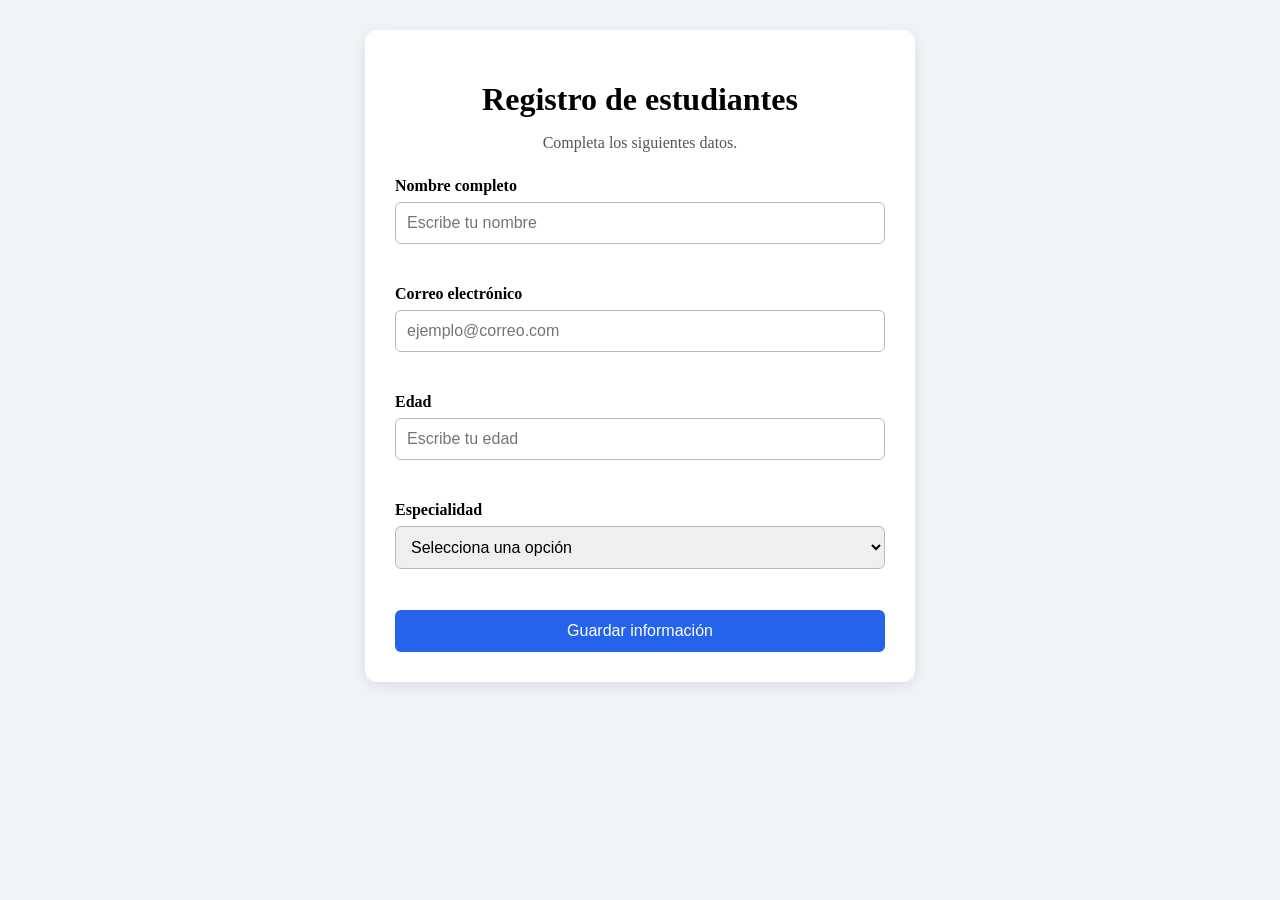
<file: Formulario/index.html>
<!doctype html>
<html lang="es">
  <head>
    <meta charset="UTF-8" />
    <meta name="viewport" content="width=device-width, initial-scale=1.0" />
    <title>Formulario con DOM</title>
    <link rel="stylesheet" href="styles.css" />
  </head>

  <body>
    <main class="contenedor">
      <h1>Registro de estudiantes</h1>
      <p>Completa los siguientes datos.</p>

      <form id="formulario">
        <div class="campo">
          <label for="nombre">Nombre completo</label>
          <input type="text" id="nombre" placeholder="Escribe tu nombre" />
          <small class="error" id="errorNombre"></small>
        </div>

        <div class="campo">
          <label for="correo">Correo electrónico</label>
          <input type="email" id="correo" placeholder="ejemplo@correo.com" />
          <small class="error" id="errorCorreo"></small>
        </div>

        <div class="campo">
          <label for="edad">Edad</label>
          <input type="number" id="edad" placeholder="Escribe tu edad" />
          <small class="error" id="errorEdad"></small>
        </div>

        <div class="campo">
          <label for="especialidad">Especialidad</label>

          <select id="especialidad">
            <option value="">Selecciona una opción</option>
            <option value="Programación">Programación</option>
            <option value="Administración">Administración</option>
            <option value="Electrónica">Electrónica</option>
            <option value="Mecánica">Mecánica</option>
          </select>

          <small class="error" id="errorEspecialidad"></small>
        </div>

        <button type="submit">Guardar información</button>
      </form>

      <section id="resultado" class="resultado oculto">
        <h2>Información capturada</h2>

        <p>
          <strong>Nombre:</strong>
          <span id="resultadoNombre"></span>
        </p>

        <p>
          <strong>Correo:</strong>
          <span id="resultadoCorreo"></span>
        </p>

        <p>
          <strong>Edad:</strong>
          <span id="resultadoEdad"></span>
        </p>

        <p>
          <strong>Especialidad:</strong>
          <span id="resultadoEspecialidad"></span>
        </p>
      </section>
    </main>

    <script src="script.js"></script>
  </body>
</html>
</file>
<file: Formulario/styles.css>
* {
  box-sizing: border-box;
}

body {
  margin: 0;
  padding: 30px;
  font-family: cursive;
  background-color: #f1f5f9;
}

.contenedor {
  width: 100%;
  max-width: 550px;
  margin: auto;
  padding: 30px;
  background-color: white;
  border-radius: 12px;
  box-shadow: 0 4px 15px rgba(0, 0, 0, 0.1);
}

h1 {
  margin-bottom: 5px;
  text-align: center;
}

.contenedor > p {
  margin-bottom: 25px;
  text-align: center;
  color: #555;
}

.campo {
  margin-bottom: 18px;
}

label {
  display: block;
  margin-bottom: 7px;
  font-weight: bold;
}

input,
select {
  width: 100%;
  padding: 11px;
  border: 1px solid #bbb;
  border-radius: 6px;
  font-size: 16px;
}

input:focus,
select:focus {
  outline: none;
  border-color: #2563eb;
}

.input-error {
  border-color: #dc2626;
}

.error {
  display: block;
  min-height: 18px;
  margin-top: 5px;
  color: #dc2626;
  font-size: 13px;
}

button {
  width: 100%;
  padding: 12px;
  border: none;
  border-radius: 6px;
  color: white;
  background-color: #2563eb;
  font-size: 16px;
  cursor: pointer;
}

button:hover {
  background-color: #1d4ed8;
}

.resultado {
  margin-top: 30px;
  padding: 20px;
  border-left: 5px solid #16a34a;
  border-radius: 6px;
  background-color: #f0fdf4;
}

.resultado h2 {
  margin-top: 0;
}

.oculto {
  display: none;
}
</file>
